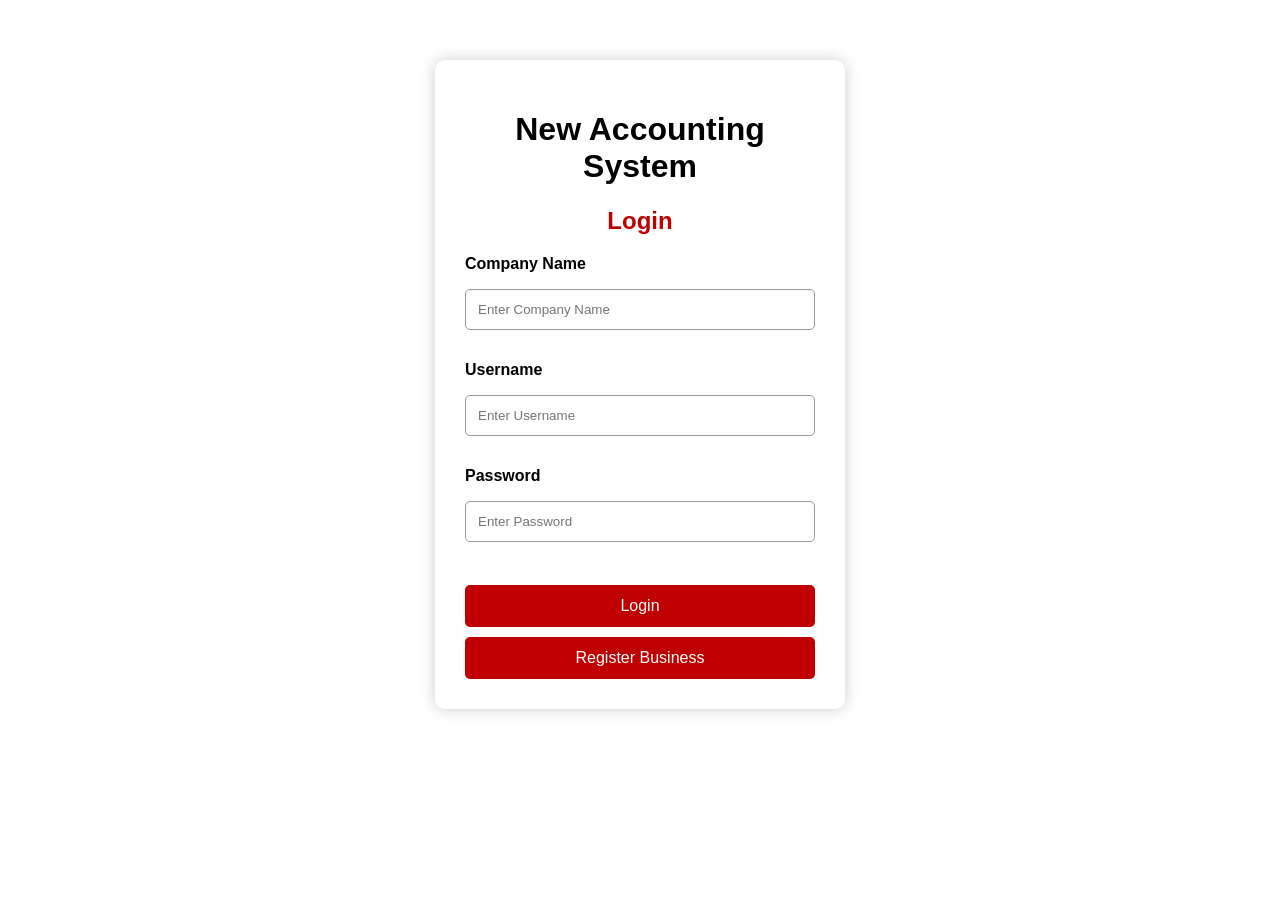
<file: index.html>
<!DOCTYPE html>
<html>
<head>
    <title>New Accounting System</title>
    <link rel="stylesheet" href="style.css">
</head>

<body>

<div class="login-box">

    <h1>New Accounting System</h1>
    <h2>Login</h2>

    <p>Company Name</p>
    <input type="text" placeholder="Enter Company Name">

    <p>Username</p>
    <input type="text" placeholder="Enter Username">

    <p>Password</p>
    <input type="password" placeholder="Enter Password">

    <br><br>

   <button id="loginButton">Login</button>
    <button>Register Business</button>

</div>

<script src="./script.js"></script>

</body>
</html>
</file>
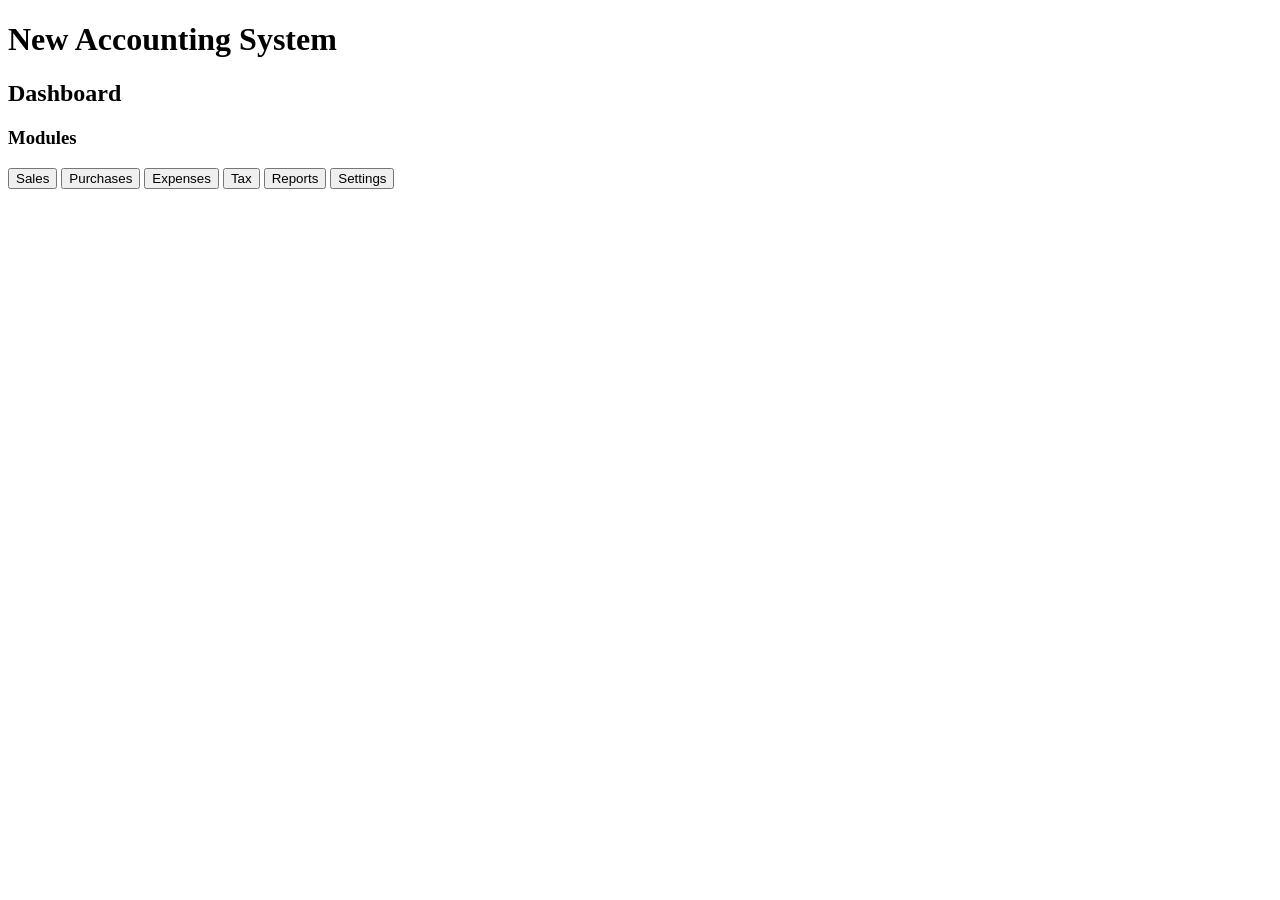
<file: dashboard.html>
<!DOCTYPE html>
<html>
<head>
    <title>New Accounting System - Dashboard</title>
</head>

<body>

    <h1>New Accounting System</h1>

    <h2>Dashboard</h2>

    <div>
    <h3>Modules</h3>


<button onclick="openSales()">Sales</button>
<button onclick="openPurchases()">Purchases</button>
<button onclick="openExpenses()">Expenses</button>
<button>Tax</button>
<button>Reports</button>
<button>Settings</button>
</div>

<script>
function openSales() {
    window.location.href = "sales.html";
}

function openPurchases() {
    window.location.href = "purchases.html";
}
function openExpenses() {
    window.location.href = "expenses.html";
}
</script>

</body>
</html>
</file>
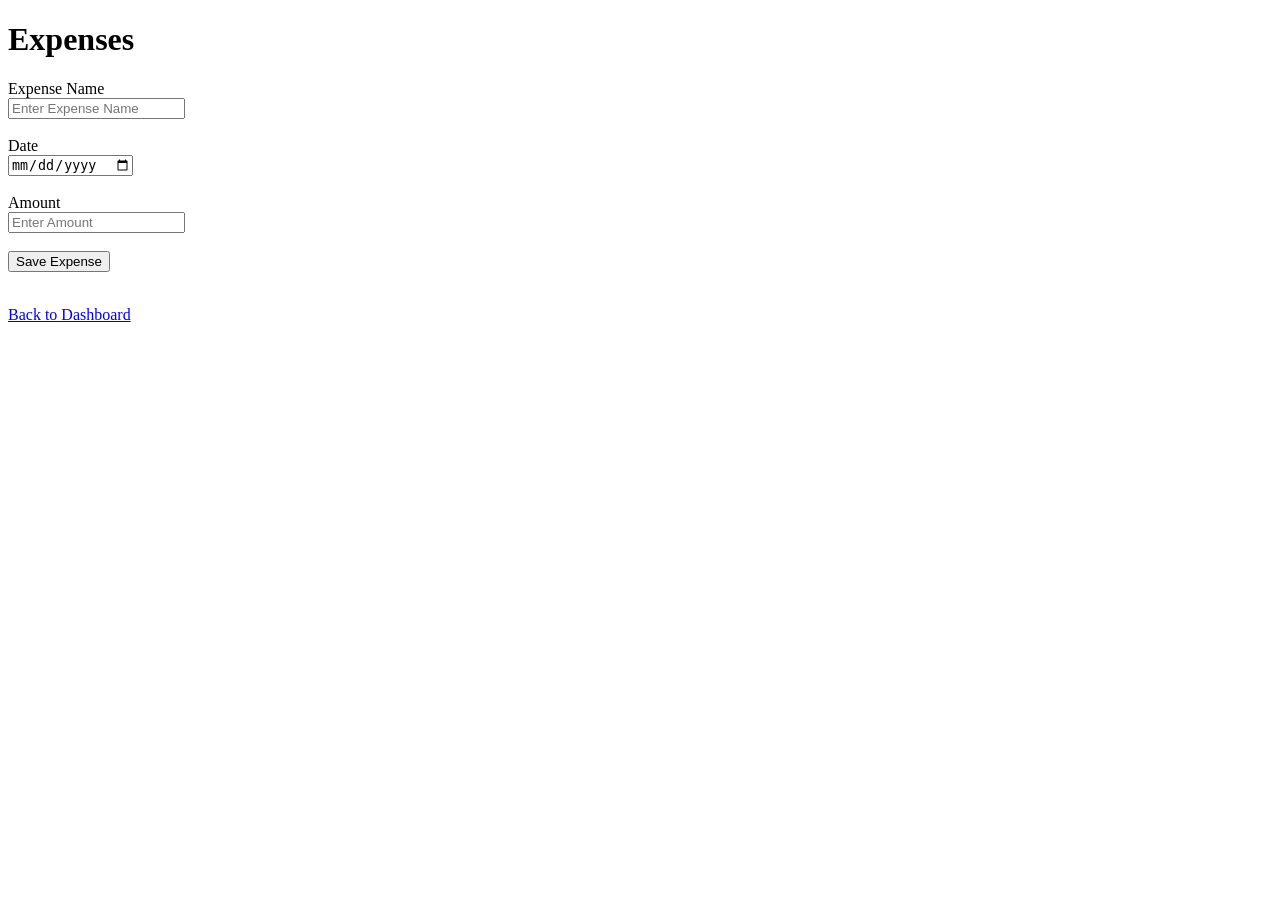
<file: expenses.html>
<!DOCTYPE html>
<html>
<head>
    <title>Expenses - New Accounting System</title>
</head>

<body>

<h1>Expenses</h1>

<label>Expense Name</label><br>
<input type="text" id="expenseName" placeholder="Enter Expense Name">

<br><br>

<label>Date</label><br>
<input type="date" id="expenseDate">

<br><br>

<label>Amount</label><br>
<input type="number" id="expenseAmount" placeholder="Enter Amount">

<br><br>

<button onclick="saveExpense()">Save Expense</button>

<p id="message"></p>

<br>

<a href="dashboard.html">Back to Dashboard</a>

<script>

function saveExpense() {

    const name = document.getElementById("expenseName").value;
    const date = document.getElementById("expenseDate").value;
    const amount = document.getElementById("expenseAmount").value;

    if (name === "" || date === "" || amount === "") {
        alert("Please complete all fields.");
        return;
    }

    document.getElementById("message").innerHTML =
        "Expense saved successfully.";

}

</script>

</body>
</html>
</file>
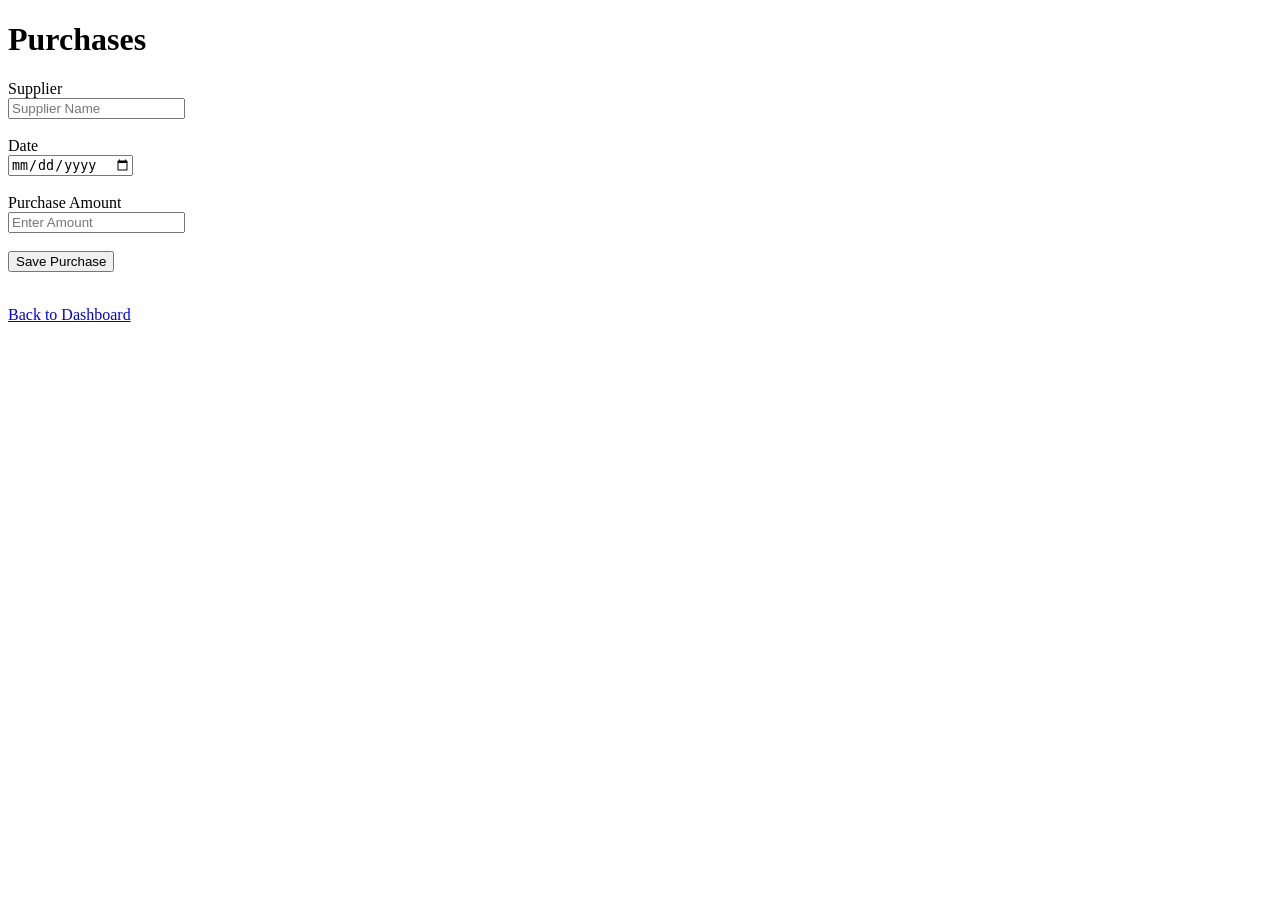
<file: purchases.html>
<!DOCTYPE html>
<html>
<head>
    <title>Purchases - New Accounting System</title>
</head>

<body>

<h1>Purchases</h1>

<label>Supplier</label><br>
<input type="text" id="supplierName" placeholder="Supplier Name">

<br><br>

<label>Date</label><br>
<input type="date" id="purchaseDate">

<br><br>

<label>Purchase Amount</label><br>
<input type="number" id="purchaseAmount" placeholder="Enter Amount">

<br><br>

<button onclick="savePurchase()">Save Purchase</button>

<p id="message"></p>

<br>

<a href="dashboard.html">Back to Dashboard</a>

<script>

function savePurchase() {

    const supplier = document.getElementById("supplierName").value;
    const date = document.getElementById("purchaseDate").value;
    const amount = document.getElementById("purchaseAmount").value;

    if (supplier === "" || date === "" || amount === "") {
        alert("Please complete all fields.");
        return;
    }

    document.getElementById("message").innerHTML =
        "Purchase saved successfully.";

}

</script>

</body>
</html>
</file>
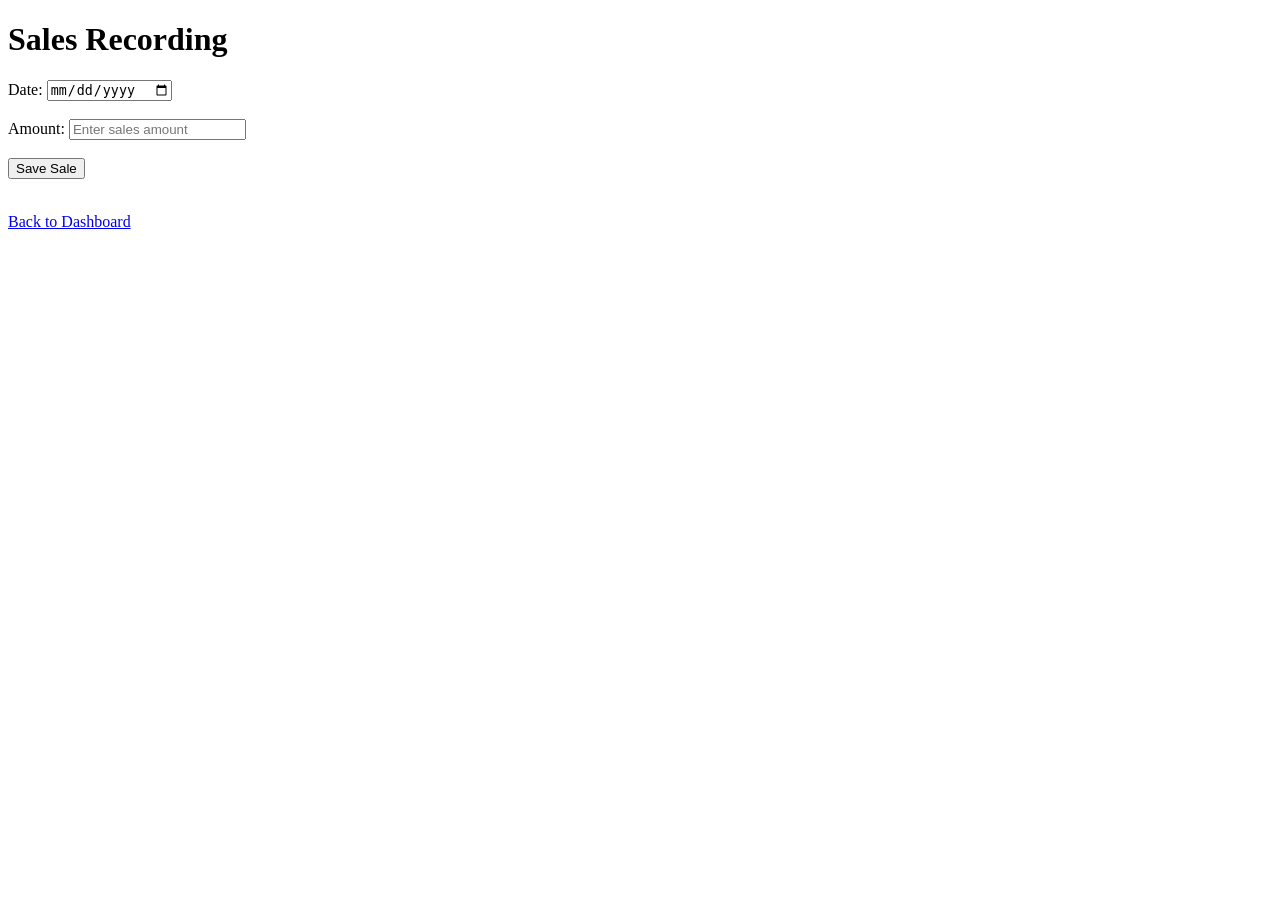
<file: sales.html>
<!DOCTYPE html>
<html>
<head>
    <title>Sales - New Accounting System</title>
</head>

<body>

<h1>Sales Recording</h1>

<label>Date:</label>
<input type="date" id="saleDate">

<br><br>

<label>Amount:</label>
<input type="number" id="saleAmount" placeholder="Enter sales amount">

<br><br>

<button onclick="saveSale()">Save Sale</button>

<p id="message"></p>

<br>

<a href="dashboard.html">Back to Dashboard</a>


<script>

function saveSale() {

    const date = document.getElementById("saleDate").value;
    const amount = document.getElementById("saleAmount").value;

    if (date === "" || amount === "") {
        alert("Please enter date and amount.");
        return;
    }

    localStorage.setItem("lastSaleDate", date);
    localStorage.setItem("lastSaleAmount", amount);

    document.getElementById("message").innerHTML =
    "Sale saved successfully: " + amount;

}

</script>

</body>
</html>
</file>
<file: style.css>
body {
    margin: 0;
    background: #ffffff;
    font-family: Arial, sans-serif;
}

.login-box {
    width: 350px;
    margin: 60px auto;
    padding: 30px;
    background: white;
    border-radius: 10px;
    box-shadow: 0 0 15px rgba(0,0,0,0.2);
}

h1 {
    text-align: center;
    color: black;
}

h2 {
    text-align: center;
    color: #c00000;
}

p {
    font-weight: bold;
}

input {
    width: 100%;
    padding: 12px;
    margin-bottom: 15px;
    border: 1px solid #999;
    border-radius: 5px;
    box-sizing: border-box;
}

button {
    width: 100%;
    padding: 12px;
    margin-top: 10px;
    background: #c00000;
    color: white;
    border: none;
    border-radius: 5px;
    font-size: 16px;
}

button:hover {
    background: #900000;
}
</file>
